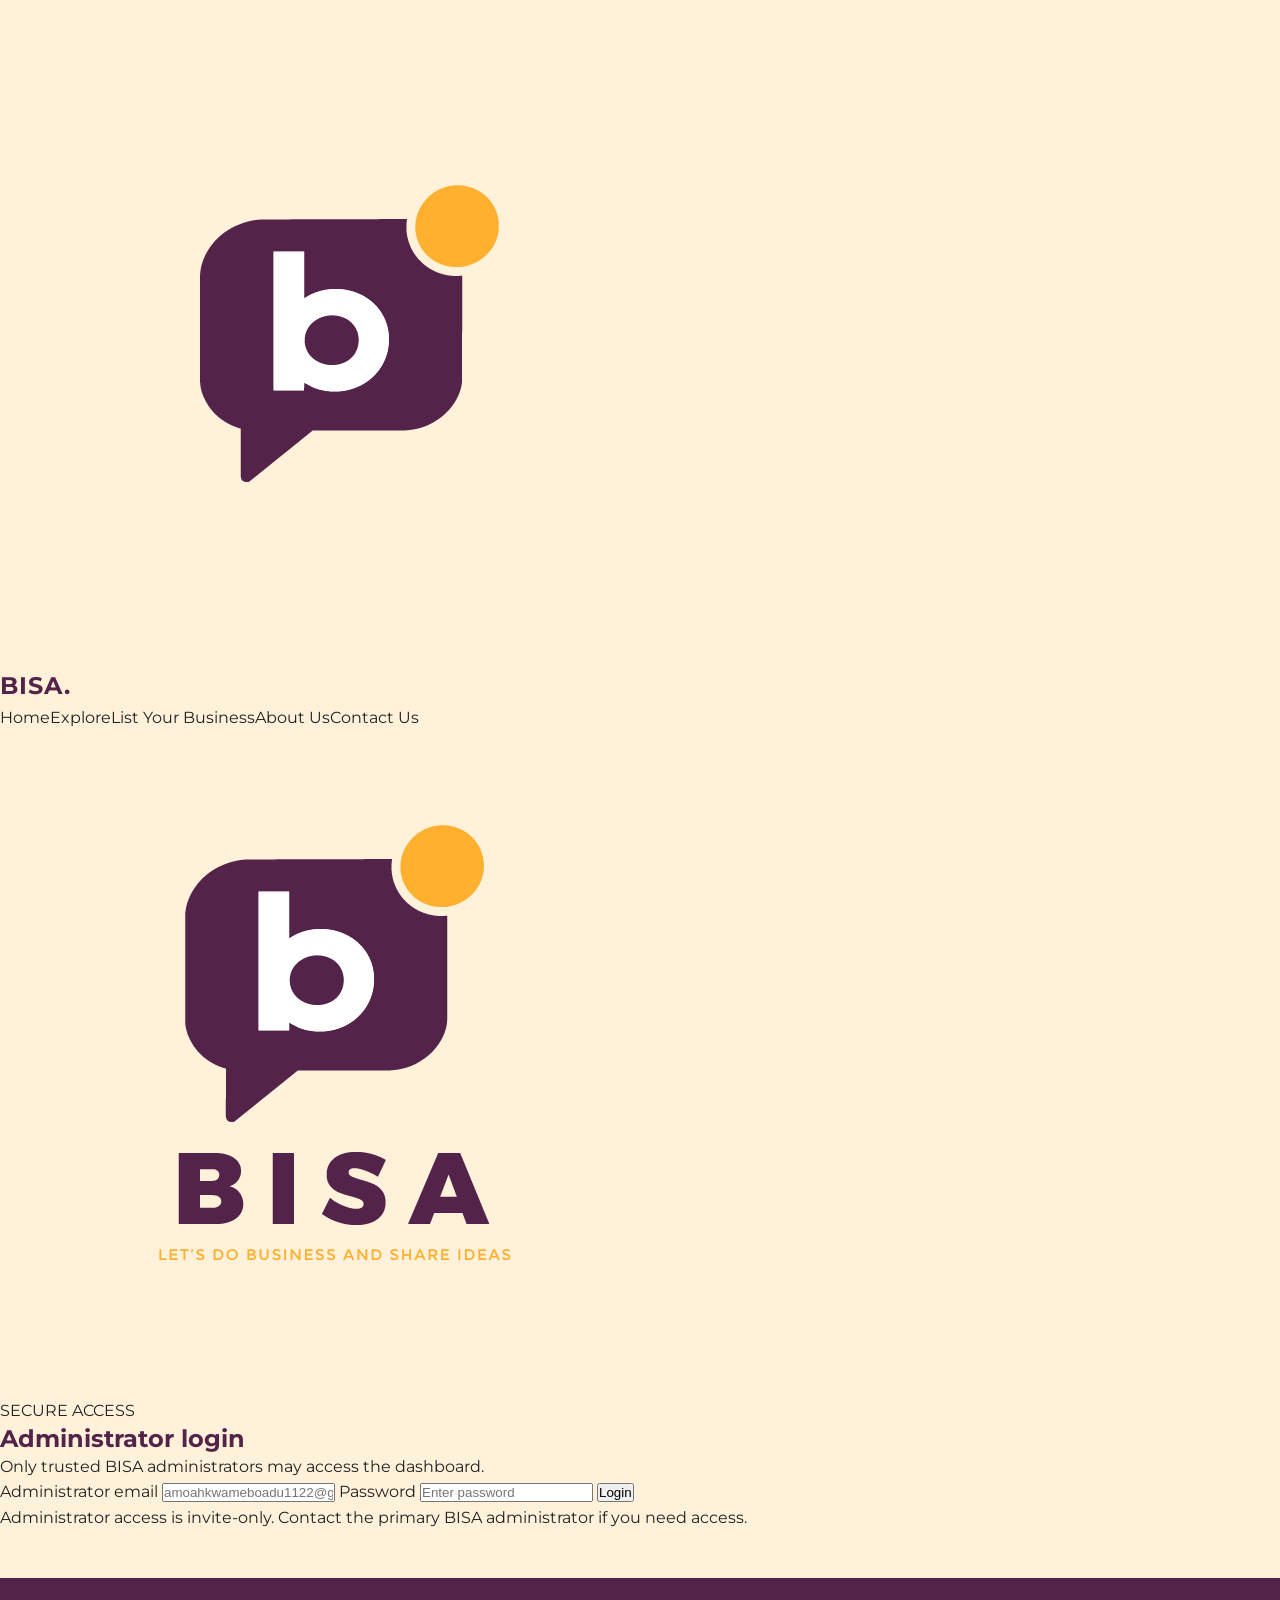
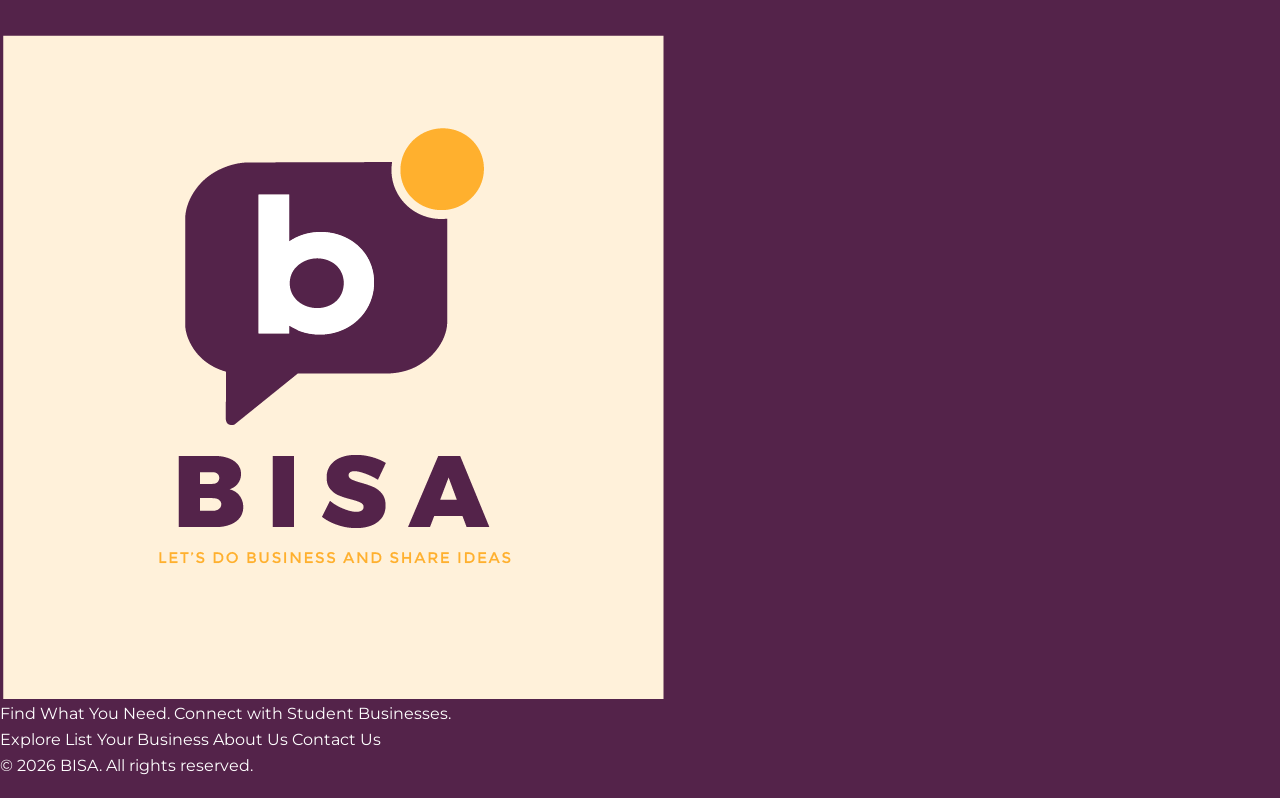
<file: admin-login.html>
<!DOCTYPE html>
<html lang="en">
<head>
    <meta charset="UTF-8">
    <meta name="viewport" content="width=device-width, initial-scale=1.0">
    <meta name="description" content="BISA administrator login">
    <title>Admin Login | BISA</title>
    <link rel="icon" type="image/png" href="assets/bisa-logo-mark.png">
    <link rel="stylesheet" href="style.css">
</head>
<body data-page="admin-login">
    <header class="site-header">
        <a href="index.html" class="logo site-brand" aria-label="BISA home"><img src="assets/bisa-logo-mark.png" alt=""><span>BISA<span class="brand-dot">.</span></span></a>
        <nav class="main-nav">
            <a href="index.html">Home</a>
            <a href="explore.html">Explore</a>
            <a href="business.html">List Your Business</a>
            <a href="about.html">About Us</a>
            <a href="contact.html">Contact Us</a>
        </nav>
    </header>

    <main>
        <section class="page-heading">
            <img class="admin-brand-logo" src="assets/bisa-logo-full.png" alt="BISA — Let's do business and share ideas">
            <p class="eyebrow">SECURE ACCESS</p>
            <h1>Administrator login</h1>
            <p>Only trusted BISA administrators may access the dashboard.</p>
        </section>

        <section class="form-section login-section">
            <form id="adminLoginForm" class="bisa-form">
                <label for="adminEmail">Administrator email</label>
                <input id="adminEmail" type="email" placeholder="amoahkwameboadu1122@gmail.com" autocomplete="username" required>

                <label for="adminPassword">Password</label>
                <input id="adminPassword" type="password" placeholder="Enter password" autocomplete="current-password" required>

                <button type="submit" class="btn btn-primary full-button">Login</button>
                <div id="loginResult" class="feedback" aria-live="polite"></div>

                <p class="form-note">Administrator access is invite-only. Contact the primary BISA administrator if you need access.</p>
            </form>
        </section>
    </main>

    <footer class="footer">
        <a href="admin-login.html" class="footer-logo" aria-label="BISA"><img src="assets/bisa-logo-full.png" alt="BISA — Let's do business and share ideas"></a>
        <p>Find What You Need. Connect with Student Businesses.</p>
        <nav class="footer-nav" aria-label="Footer navigation">
            <a href="explore.html">Explore</a>
            <a href="business.html">List Your Business</a>
            <a href="about.html">About Us</a>
            <a href="contact.html">Contact Us</a>
        </nav>
        <div class="footer-meta">
            <p class="copyright">&copy; 2026 BISA. All rights reserved.</p>
        </div>
    </footer>

    <script src="site-shell.js"></script>
    <script src="script.js"></script>
</body>
</html>
</file>
<file: style.css>
/* ==========================================================
   1. GOOGLE FONTS IMPORT & CSS VARIABLES
   ========================================================== */
/* CSS: @import loads the Montserrat font family from Google Fonts so BISA typography renders consistently across devices */
@import url('https://fonts.googleapis.com/css2?family=Montserrat:wght@400;500;600;700;800&display=swap');

/* CSS: :root defines global custom properties (variables) holding BISA's brand colors, spacing, and radii */
:root {
    --primary: #54234A;        /* Berry Plum: primary brand color for headings, primary buttons, and key UI accents */
    --primary-dark: #3e1937;   /* Deep Berry Plum: darker hover shade for primary buttons and active states */
    --secondary: #FFB02E;      /* Mango Gold: secondary highlight color for badges, accents, and secondary actions */
    --accent: #F16B4B;         /* Hot Coral: interactive hover/focus accent and call-to-action emphasis */
    --bg-warm: #FFF1DA;        /* Warm Vanilla: soft warm page canvas background */
    --white: #FFFFFF;          /* Pure White: surface color for cards, panels, forms, and dialogs */
    --dark: #222222;           /* Charcoal Dark: primary readable body text color */
    --gray: #666666;           /* Muted Gray: secondary descriptions, captions, and breadcrumbs */
    --light-gray: #E5E5E5;     /* Soft Border Gray: subtle hairline borders and dividers */
    --border-radius: 8px;      /* Standard corner radius across buttons, inputs, cards, and media frames */
    --shadow-sm: 0 4px 10px rgba(0, 0, 0, 0.06);
    --shadow-md: 0 10px 24px rgba(84, 35, 74, 0.10);
}


/* ==========================================================
   2. GLOBAL RESET AND FLUID BASE SETTINGS
   ========================================================== */
/* CSS: The universal selector (*) targets every element so margins, padding, and box sizing behave predictably */
* {
    margin: 0;                 /* Removes inconsistent default browser outer spacing */
    padding: 0;                /* Removes inconsistent default browser inner spacing */
    box-sizing: border-box;    /* Ensures padding and borders stay inside declared width and height */
}

html {
    font-size: 16px;           /* Base root font size for scalable rem measurements */
    scroll-behavior: smooth;   /* Enables smooth anchor scrolling when navigating on a page */
    -webkit-text-size-adjust: 100%; /* Prevents mobile browsers from unexpectedly inflating text size */
}

body {
    font-family: 'Montserrat', sans-serif; /* Applies BISA's primary typeface across the entire document */
    background-color: var(--bg-warm);      /* Sets the Warm Vanilla background across pages */
    color: var(--dark);                   /* Sets default readable text color */
    line-height: 1.6;                     /* Provides comfortable vertical rhythm between lines of text */
    min-height: 100vh;                    /* Ensures body spans at least full viewport height */
    overflow-x: hidden;                   /* Prevents horizontal page overflow on narrow screens */
}

/* CSS: .main grows so short pages still keep the footer anchored cleanly toward the bottom */
.main {
    min-height: calc(100vh - 70px);
}

/* CSS: .container constrains line length and centers content horizontally with responsive side padding */
.container {
    width: 100%;
    max-width: 1200px;
    margin: 0 auto;
    padding: 0 clamp(14px, 3vw, 24px);
}

/* CSS: Ensures all images and media elements never exceed their container width and keep clean aspect framing */
img,
picture,
svg {
    display: block;
    max-width: 100%;
}


/* ==========================================================
   3. TYPOGRAPHY & LINKS
   ========================================================== */
/* CSS: Applies Berry Plum and bold weight to headings with responsive fluid scaling */
h1, h2, h3, h4 {
    color: var(--primary);
    font-weight: 700;
    line-height: 1.25;
    overflow-wrap: anywhere;
}

p,
li,
span,
label,
a {
    overflow-wrap: anywhere;
}

/* CSS: Removes default link underlines while keeping links inheriting surrounding text color */
a {
    text-decoration: none;
    color: inherit;
}


/* ==========================================================
   4. HEADER AND NAVIGATION
   ========================================================== */
/* CSS: Sticky header stays accessible at the top of the viewport while scrolling */
.header {
    background-color: var(--white);
    border-bottom: 2px solid var(--light-gray);
    position: sticky;
    top: 0;
    z-index: 1000;
}

.header-container {
    display: flex;
    justify-content: space-between;
    align-items: center;
    min-height: 70px;
    padding-top: 8px;
    padding-bottom: 8px;
    gap: 16px;
    flex-wrap: wrap;
}

.header-brand-wrap {
    display: inline-flex;
    align-items: center;
    gap: 10px;
}

.header-logo-img {
    width: 36px;
    height: 36px;
    object-fit: contain;
    border-radius: 6px;
    flex-shrink: 0;
}

.logo {
    font-size: clamp(20px, 2.2vw, 24px);
    font-weight: 700;
    color: var(--primary);
    letter-spacing: 1px;
    white-space: nowrap;
}

.nav {
    display: flex;
    align-items: center;
    gap: clamp(12px, 2vw, 25px);
    flex-wrap: wrap;
}

.nav-link {
    font-size: clamp(13px, 1.1vw, 15px);
    font-weight: 500;
    color: var(--dark);
    padding: 4px 2px;
    transition: color 0.25s ease;
    white-space: nowrap;
}

.nav-link:hover,
.nav-link.active {
    color: var(--accent);
}


/* ==========================================================
   5. BUTTONS, CARDS, AND FORM CONTROLS
   ========================================================== */
/* CSS: Base button styling with touch-friendly minimum height and smooth hover feedback */
.button {
    display: inline-flex;
    align-items: center;
    justify-content: center;
    gap: 8px;
    min-height: 42px;
    padding: 11px 22px;
    border-radius: var(--border-radius);
    font-family: inherit;
    font-size: clamp(13px, 1.05vw, 14px);
    font-weight: 600;
    text-align: center;
    cursor: pointer;
    border: none;
    transition: background-color 0.25s ease, transform 0.18s ease, box-shadow 0.25s ease;
}

.button:hover {
    transform: translateY(-1px);
}

.button:active {
    transform: translateY(0);
}

/* CSS: Primary action button in Berry Plum */
.button-primary {
    background-color: var(--primary);
    color: var(--white);
}

.button-primary:hover {
    background-color: var(--primary-dark);
}

/* CSS: Secondary action button in Mango Gold */
.button-secondary {
    background-color: var(--secondary);
    color: var(--dark);
}

.button-secondary:hover {
    background-color: #e59b20;
}

/* CSS: Search submit button in Hot Coral */
.button-search {
    background-color: var(--accent);
    color: var(--white);
    padding: 11px 28px;
    flex-shrink: 0;
}

.button-search:hover {
    background-color: #d95839;
}

/* CSS: Reusable card container for categories, listings, and panels */
.card {
    background-color: var(--white);
    border-radius: var(--border-radius);
    border: 1px solid var(--light-gray);
    overflow: hidden;
    box-shadow: var(--shadow-sm);
}

/* CSS: Shared input/select/textarea styling for forms and search bars */
.input {
    width: 100%;
    min-height: 42px;
    padding: 11px 15px;
    border: 1px solid var(--light-gray);
    border-radius: var(--border-radius);
    font-family: inherit;
    font-size: 14px;
    color: var(--dark);
    background-color: var(--white);
    transition: border-color 0.2s ease, box-shadow 0.2s ease;
}

.input:focus {
    outline: none;
    border-color: var(--primary);
    box-shadow: 0 0 0 3px rgba(84, 35, 74, 0.12);
}


/* ==========================================================
   6. HOMEPAGE SECTIONS (NO NOTICE BAR ON HOMEPAGE)
   ========================================================== */
.hero {
    padding: clamp(28px, 5vw, 60px) 0;
}

.hero-grid {
    display: grid;
    grid-template-columns: minmax(0, 1fr) minmax(0, 1.05fr);
    gap: clamp(24px, 4vw, 44px);
    align-items: center;
}

.hero-text-col {
    min-width: 0;
}

.logo-placement-hero-top .hero-grid {
    align-items: start;
}

.logo-placement-hero-top .hero-text-col::before {
    content: "";
    display: block;
    width: 48px;
    height: 48px;
    margin-bottom: 14px;
    background-image: var(--bisa-active-logo, none);
    background-size: contain;
    background-repeat: no-repeat;
    background-position: left center;
}

.hero-title {
    font-size: clamp(26px, 3.6vw, 40px);
    margin-bottom: 16px;
    line-height: 1.2;
}

.hero-description {
    font-size: clamp(14px, 1.25vw, 16px);
    color: var(--gray);
    margin-bottom: 24px;
    line-height: 1.65;
}

.hero-buttons {
    display: flex;
    gap: 14px;
    flex-wrap: wrap;
}

/* CSS: Hero media frame sized consistently and cropped cleanly via object-fit: cover */
.hero-image-box {
    width: 100%;
    min-height: clamp(250px, 34vw, 380px);
    border-radius: var(--border-radius);
    overflow: hidden;
    box-shadow: var(--shadow-sm);
    background-color: var(--white);
    border: 1px solid var(--light-gray);
}

.hero-img {
    width: 100%;
    height: 100%;
    object-fit: cover;
}

/* HERO SLIDESHOW */
.hero-slideshow {
    width: 100%;
    height: 100%;
    min-height: clamp(250px, 34vw, 380px);
    position: relative;
    display: flex;
    align-items: center;
    justify-content: center;
}

.slideshow-container {
    width: 100%;
    height: 100%;
    position: relative;
    overflow: hidden;
}

.slide {
    display: none;
    width: 100%;
    height: 100%;
    opacity: 0;
    transition: opacity 0.4s ease-in-out;
}

.slide.active {
    display: flex;
    opacity: 1;
}

.slide-content {
    display: grid;
    grid-template-columns: minmax(0, 1fr) minmax(0, 1.15fr);
    gap: 20px;
    align-items: center;
    width: 100%;
    height: 100%;
    padding: 18px;
}

.slide-text {
    display: flex;
    flex-direction: column;
    justify-content: center;
    min-width: 0;
}

.slide-text .hero-title {
    font-size: clamp(20px, 2.2vw, 28px);
    margin-bottom: 10px;
}

.slide-text .hero-description {
    font-size: clamp(13px, 1.1vw, 15px);
    margin-bottom: 0;
}

.slide-image {
    width: 100%;
    height: clamp(200px, 28vw, 320px);
    border-radius: var(--border-radius);
    overflow: hidden;
    background-color: var(--bg-warm);
}

.slide-image .hero-img {
    width: 100%;
    height: 100%;
    object-fit: cover;
}

/* CSS: Previous/Next slide controls positioned cleanly inside the slideshow frame */
.slide-arrow {
    position: absolute;
    top: 50%;
    transform: translateY(-50%);
    background-color: var(--primary);
    color: var(--white);
    border: none;
    width: 38px;
    height: 38px;
    border-radius: 50%;
    font-size: 20px;
    cursor: pointer;
    z-index: 10;
    display: inline-flex;
    align-items: center;
    justify-content: center;
    box-shadow: 0 2px 8px rgba(0, 0, 0, 0.18);
    transition: background-color 0.25s ease, transform 0.2s ease;
}

.slide-arrow:hover {
    background-color: var(--accent);
    transform: translateY(-50%) scale(1.06);
}

.slide-arrow.prev {
    left: 10px;
}

.slide-arrow.next {
    right: 10px;
}

/* CSS: Dot indicators centered along the bottom edge of the hero slideshow */
.slide-indicators {
    display: flex;
    justify-content: center;
    gap: 8px;
    position: absolute;
    bottom: 10px;
    left: 50%;
    transform: translateX(-50%);
    z-index: 10;
}

.indicator {
    width: 10px;
    height: 10px;
    border-radius: 50%;
    background-color: var(--light-gray);
    border: 1px solid rgba(84, 35, 74, 0.25);
    cursor: pointer;
    transition: background-color 0.25s ease, transform 0.2s ease;
}

.indicator.active {
    background-color: var(--primary);
    transform: scale(1.2);
}

/* SEARCH SECTION */
.search-section {
    padding: 12px 0 32px 0;
}

.search-form {
    display: flex;
    gap: 12px;
    background-color: var(--white);
    padding: 12px;
    border-radius: var(--border-radius);
    border: 1px solid var(--light-gray);
    box-shadow: var(--shadow-sm);
}

/* SECTIONS GENERAL */
.section {
    padding: clamp(24px, 4vw, 44px) 0;
}

.section-title {
    font-size: clamp(20px, 2.2vw, 26px);
    margin-bottom: 20px;
}

/* CATEGORIES GRID */
.categories-grid {
    display: grid;
    grid-template-columns: repeat(auto-fit, minmax(150px, 1fr));
    gap: 18px;
}

.category-card {
    padding: 18px 14px;
    text-align: center;
    cursor: pointer;
    display: flex;
    flex-direction: column;
    align-items: center;
    justify-content: center;
    transition: transform 0.2s ease, border-color 0.2s ease;
}

.category-card:hover {
    transform: translateY(-2px);
    border-color: var(--primary);
}

.category-icon {
    width: 52px;
    height: 52px;
    background-color: var(--bg-warm);
    border-radius: 50%;
    margin: 0 auto 10px auto;
    overflow: hidden;
    display: flex;
    align-items: center;
    justify-content: center;
}

.category-icon img {
    width: 100%;
    height: 100%;
    object-fit: cover;
}

.category-name {
    font-size: 13px;
    font-weight: 600;
    color: var(--dark);
}

/* BUSINESSES GRID */
.businesses-grid {
    display: grid;
    grid-template-columns: repeat(auto-fit, minmax(230px, 1fr));
    gap: 20px;
}

.business-card {
    padding: 15px;
    display: flex;
    flex-direction: column;
}

/* CSS: Business image frame locked to a crisp aspect box so uploaded photos fit without stretching */
.business-img-box {
    width: 100%;
    aspect-ratio: 16 / 10;
    background-color: #e2d2db;
    border-radius: 6px;
    margin-bottom: 14px;
    overflow: hidden;
}

.business-img-box img {
    width: 100%;
    height: 100%;
    object-fit: cover;
}

.business-name {
    font-size: 16px;
    margin-bottom: 8px;
}

.business-desc {
    font-size: 13px;
    color: var(--gray);
    margin-bottom: 14px;
    flex-grow: 1;
}

.business-link {
    font-size: 13px;
    font-weight: 600;
    color: var(--accent);
}

.business-link:hover {
    color: var(--primary);
}

/* CTA BANNER SECTION */
.cta-banner-section {
    padding: 32px 0 56px 0;
}

.cta-banner {
    background-color: var(--primary);
    color: var(--white);
    padding: clamp(24px, 4vw, 40px);
    border-radius: var(--border-radius);
    display: flex;
    justify-content: space-between;
    align-items: center;
    gap: 20px;
    flex-wrap: wrap;
}

.cta-text h3 {
    color: var(--secondary);
    margin-bottom: 8px;
    font-size: clamp(18px, 2vw, 22px);
}

.cta-text p {
    color: var(--white);
    font-size: 14px;
}


/* ==========================================================
   7. EXPLORE PAGE SECTIONS & MODALS
   ========================================================== */
.page-header-section {
    background-color: var(--white);
    padding: clamp(24px, 4vw, 40px) 0;
    border-bottom: 1px solid var(--light-gray);
}

.breadcrumb {
    font-size: 12px;
    color: var(--gray);
    margin-bottom: 8px;
}

.page-title {
    font-size: clamp(24px, 3vw, 32px);
    margin-bottom: 6px;
}

.page-subtitle {
    font-size: clamp(13px, 1.2vw, 15px);
    color: var(--gray);
}

.explore-hero-banner {
    padding: clamp(24px, 4vw, 40px) 0 24px 0;
    background-color: var(--white);
    border-bottom: 1px solid var(--light-gray);
}

.explore-hero-notice {
    background-color: var(--bg-warm);
    border-left: 4px solid var(--secondary);
    color: var(--primary);
    padding: 12px 16px;
    border-radius: var(--border-radius);
    font-size: clamp(13px, 1.1vw, 14px);
    margin-bottom: 14px;
}

.explore-grid {
    display: grid;
    grid-template-columns: minmax(240px, 280px) minmax(0, 1fr);
    gap: clamp(20px, 3vw, 32px);
    padding-top: 24px;
    align-items: start;
}

.filters-sidebar {
    background-color: var(--white);
    padding: 20px;
    border-radius: var(--border-radius);
    border: 1px solid var(--light-gray);
    box-shadow: var(--shadow-sm);
}

.filters-title {
    font-size: 18px;
    margin-bottom: 18px;
}

.filter-group {
    margin-bottom: 18px;
}

.filter-label {
    display: block;
    font-weight: 600;
    font-size: 14px;
    margin-bottom: 8px;
    color: var(--primary);
}

.checkbox-wrapper label {
    display: flex;
    align-items: center;
    gap: 8px;
    font-size: 13px;
    color: var(--gray);
    margin-bottom: 8px;
    cursor: pointer;
}

.price-slider {
    width: 100%;
    accent-color: var(--primary);
}

.apply-btn {
    width: 100%;
    margin-top: 8px;
}

.explore-results-area {
    min-width: 0;
}

.explore-top-bar {
    display: flex;
    gap: 12px;
    margin-bottom: 22px;
    flex-wrap: wrap;
}

.explore-top-bar .input {
    flex: 1 1 220px;
}

.sort-select {
    min-height: 42px;
    padding: 0 14px;
    border-radius: var(--border-radius);
    border: 1px solid var(--light-gray);
    background-color: var(--white);
    font-family: inherit;
    font-size: 14px;
    color: var(--dark);
}

.results-grid {
    display: grid;
    grid-template-columns: repeat(auto-fill, minmax(235px, 1fr));
    gap: 20px;
}

.explore-card {
    display: flex;
    flex-direction: column;
}

/* CSS: Explore card image box maintains uniform proportions and fits images cleanly inside the card */
.explore-img-box {
    width: 100%;
    aspect-ratio: 16 / 10;
    background-color: #e2d2db;
    overflow: hidden;
}

.explore-img-box img {
    width: 100%;
    height: 100%;
    object-fit: cover;
}

.explore-card-content {
    padding: 15px;
    display: flex;
    flex-direction: column;
    flex-grow: 1;
}

.explore-card-content h3 {
    font-size: 15px;
    margin-bottom: 6px;
}

.explore-card-content p {
    font-size: 12.5px;
    color: var(--gray);
    margin-bottom: 10px;
    flex-grow: 1;
}

.location-tag {
    display: inline-block;
    font-size: 11.5px;
    color: var(--primary);
    font-weight: 600;
    margin-bottom: 12px;
}

.card-btn {
    width: 100%;
    padding: 9px 12px;
    min-height: 38px;
    font-size: 12.5px;
}

/* CENTERED RESPONSIVE MODALS (<dialog>) */
.policy-modal {
    margin: auto;
    border: 1px solid var(--light-gray);
    border-radius: 14px;
    padding: 0;
    max-width: 540px;
    width: calc(100% - 28px);
    max-height: 90vh;
    overflow-y: auto;
    background-color: var(--white);
    box-shadow: 0 20px 45px rgba(0, 0, 0, 0.22);
    font-family: 'Montserrat', sans-serif;
}

.policy-modal::backdrop {
    background: rgba(34, 34, 34, 0.7);
    backdrop-filter: blur(4px);
}

.policy-content {
    padding: clamp(18px, 3vw, 28px);
    position: relative;
}

.policy-alert {
    margin: 0 0 12px 0;
    font-size: 16px;
    color: #dc2626;
    text-transform: uppercase;
    letter-spacing: 0.5px;
}

.policy-text {
    margin: 0 0 20px 0;
    font-size: 14px;
    line-height: 1.65;
    color: var(--dark);
}

.policy-actions,
.contact-modal-actions {
    display: flex;
    justify-content: flex-end;
    flex-wrap: wrap;
    gap: 10px;
}

.btn-close {
    background: #f3f4f6;
    color: var(--dark);
    border: 1px solid var(--light-gray);
    min-height: 40px;
    padding: 9px 18px;
    border-radius: var(--border-radius);
    font-weight: 600;
    font-size: 13px;
    cursor: pointer;
    transition: background-color 0.2s ease;
}

.btn-close:hover {
    background: #e5e7eb;
}

.btn-agree {
    background: var(--primary);
    color: var(--white);
    border: none;
    min-height: 40px;
    padding: 9px 18px;
    border-radius: var(--border-radius);
    font-weight: 600;
    font-size: 13px;
    cursor: pointer;
    transition: background-color 0.2s ease;
}

.btn-agree:hover {
    background: var(--primary-dark);
}

.modal-close-btn {
    position: absolute;
    top: 12px;
    right: 12px;
    background: var(--bg-warm);
    border: none;
    width: 34px;
    height: 34px;
    border-radius: 50%;
    font-size: 22px;
    line-height: 1;
    color: var(--primary);
    cursor: pointer;
    display: inline-flex;
    align-items: center;
    justify-content: center;
}

.modal-close-btn:hover {
    background: var(--secondary);
}

.contact-modal-content {
    max-width: 560px;
}

.contact-modal-header {
    display: flex;
    align-items: center;
    gap: 14px;
    margin-bottom: 14px;
    padding-right: 32px;
}

.contact-modal-image {
    width: 72px;
    height: 72px;
    object-fit: cover;
    border-radius: var(--border-radius);
    border: 1px solid var(--light-gray);
    flex-shrink: 0;
}

.contact-modal-name {
    margin: 0 0 4px 0;
    font-size: clamp(18px, 2vw, 22px);
}

.contact-modal-description {
    margin: 0 0 16px 0;
    font-size: 14px;
    line-height: 1.6;
    color: var(--dark);
}

.contact-modal-details {
    display: flex;
    flex-direction: column;
    gap: 8px;
    margin-bottom: 18px;
    font-size: 13.5px;
}

.contact-detail {
    display: flex;
    flex-wrap: wrap;
    gap: 6px;
}

.contact-label {
    font-weight: 600;
    color: var(--primary);
}

.contact-value {
    color: var(--dark);
}

.contact-link {
    color: var(--accent);
    font-weight: 600;
}

.contact-link:hover {
    color: var(--primary);
    text-decoration: underline;
}

/* PAGINATION */
.pagination {
    display: flex;
    justify-content: center;
    align-items: center;
    gap: 10px;
    margin-top: 32px;
    flex-wrap: wrap;
}

.page-num {
    width: 36px;
    height: 36px;
    background-color: var(--white);
    border: 1px solid var(--light-gray);
    border-radius: var(--border-radius);
    display: inline-flex;
    justify-content: center;
    align-items: center;
    font-weight: 600;
    font-size: 13px;
    cursor: pointer;
}

.page-num.active {
    background-color: var(--primary);
    color: var(--white);
    border-color: var(--primary);
}


/* ==========================================================
   8. BUSINESS PAGE SECTIONS (List Your Business)
   ========================================================== */
.form-container {
    max-width: 720px;
    margin: 0 auto;
}

.business-form,
.contact-form {
    background-color: var(--white);
    padding: clamp(20px, 4vw, 38px);
    border-radius: var(--border-radius);
    border: 1px solid var(--light-gray);
    box-shadow: var(--shadow-sm);
}

.form-group {
    margin-bottom: 18px;
}

.form-label {
    display: block;
    font-weight: 600;
    font-size: 14px;
    margin-bottom: 8px;
    color: var(--primary);
}

.textarea {
    resize: vertical;
    min-height: 110px;
}

.file-input {
    padding: 8px;
}

.submit-btn {
    width: 100%;
}


/* ==========================================================
   9. ABOUT PAGE SECTIONS
   ========================================================== */
.about-grid {
    display: grid;
    grid-template-columns: repeat(2, minmax(0, 1fr));
    gap: clamp(24px, 4vw, 44px);
    align-items: center;
}

.about-text-content h2 {
    font-size: clamp(22px, 2.5vw, 28px);
    margin-bottom: 16px;
}

.about-text-content p {
    color: var(--gray);
    margin-bottom: 14px;
    font-size: clamp(14px, 1.15vw, 15px);
}

/* CSS: About media frame sized cleanly with object-fit: cover for uploaded community photos/graphics */
.about-image-box {
    width: 100%;
    aspect-ratio: 4 / 3;
    min-height: 240px;
    background-color: #e2d2db;
    border: 2px dashed var(--primary);
    border-radius: var(--border-radius);
    display: flex;
    justify-content: center;
    align-items: center;
    overflow: hidden;
    position: relative;
}

.about-image-box img {
    width: 100%;
    height: 100%;
    object-fit: cover;
}

.image-placeholder-text {
    font-weight: 600;
    color: var(--primary);
    padding: 12px;
    text-align: center;
}


/* ==========================================================
   10. CONTACT PAGE SECTIONS
   ========================================================== */
.contact-grid {
    display: grid;
    grid-template-columns: minmax(250px, 1fr) minmax(0, 1.5fr);
    gap: clamp(24px, 4vw, 40px);
    align-items: start;
}

.contact-info {
    background-color: var(--white);
    padding: clamp(20px, 3vw, 30px);
    border-radius: var(--border-radius);
    border: 1px solid var(--light-gray);
    box-shadow: var(--shadow-sm);
}

.contact-info h3 {
    font-size: 20px;
    margin-bottom: 16px;
}

.contact-info p {
    font-size: 14px;
    color: var(--gray);
    margin-bottom: 12px;
}


/* ==========================================================
   11. FOOTER & ADMIN TRIGGER
   ========================================================== */
.footer {
    background-color: var(--primary);
    color: var(--white);
    padding: clamp(36px, 5vw, 56px) 0 20px 0;
    margin-top: 48px;
}

.footer-content {
    display: grid;
    grid-template-columns: repeat(4, minmax(0, 1fr));
    gap: 28px;
    margin-bottom: 32px;
}

.footer-col h4 {
    color: var(--secondary);
    font-size: 16px;
    margin-bottom: 14px;
}

.footer-col p,
.footer-col a {
    display: block;
    font-size: 13px;
    color: #e0d0db;
    margin-bottom: 10px;
    transition: color 0.25s ease;
}

.footer-col a:hover {
    color: var(--white);
}

.footer-admin-trigger {
    color: inherit;
    text-decoration: none;
    cursor: pointer;
}

.footer-brand-highlight {
    display: inline-flex;
    align-items: center;
    gap: 8px;
    padding: 4px 10px;
    border-radius: var(--border-radius);
    background-color: rgba(255, 176, 46, 0.16);
}

.social-circles {
    display: flex;
    gap: 10px;
}

.circle {
    width: 32px;
    height: 32px;
    background-color: rgba(255, 255, 255, 0.2);
    border-radius: 50%;
}

.footer-bottom {
    text-align: center;
    padding-top: 18px;
    border-top: 1px solid rgba(255, 255, 255, 0.12);
    font-size: 12px;
    color: #ccaec7;
}


/* ==========================================================
   12. RESPONSIVE BREAKPOINTS (TABLET & MOBILE ADAPTATION)
   ========================================================== */

/* Tablet & Small Desktop (Max Width: 1024px) */
@media (max-width: 1024px) {
    .hero-grid,
    .explore-grid,
    .about-grid,
    .contact-grid {
        grid-template-columns: minmax(0, 1fr);
    }

    .slide-content {
        grid-template-columns: minmax(0, 1fr);
        text-align: center;
    }

    .slide-image {
        order: -1;
        height: clamp(190px, 34vw, 280px);
    }

    .footer-content {
        grid-template-columns: repeat(2, minmax(0, 1fr));
    }
}

/* Mobile Phones (Max Width: 768px) */
@media (max-width: 768px) {
    .header-container {
        flex-direction: column;
        align-items: center;
        text-align: center;
        padding-top: 12px;
        padding-bottom: 12px;
    }

    .nav {
        justify-content: center;
        gap: 10px 14px;
    }

    .hero-buttons {
        flex-direction: column;
    }

    .hero-buttons .button {
        width: 100%;
    }

    .search-form {
        flex-direction: column;
    }

    .button-search {
        width: 100%;
    }

    .cta-banner {
        flex-direction: column;
        text-align: center;
    }

    .cta-banner .button {
        width: 100%;
    }

    .contact-modal-header {
        flex-direction: column;
        align-items: center;
        text-align: center;
        padding-right: 0;
    }

    .contact-modal-image {
        width: 84px;
        height: 84px;
    }

    .policy-actions button,
    .contact-modal-actions button {
        flex: 1 1 auto;
    }

    .footer-content {
        grid-template-columns: minmax(0, 1fr);
        text-align: center;
    }

    .social-circles {
        justify-content: center;
    }
}
</file>
